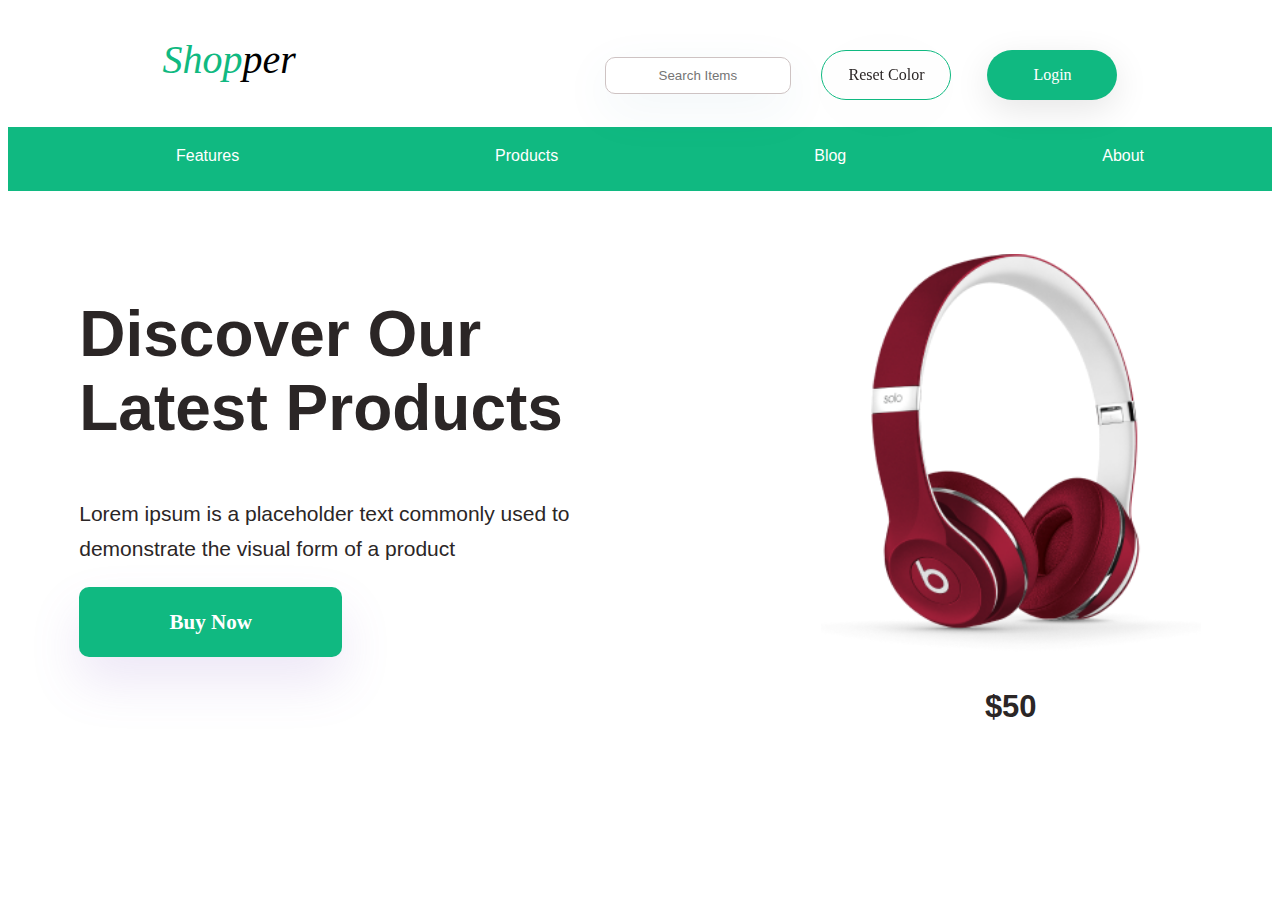
<file: Admin-Panel/index.html>
<!DOCTYPE html>
<html lang="en">
<head>
    <meta charset="UTF-8">
    <meta http-equiv="X-UA-Compatible" content="IE=edge">
    <meta name="viewport" content="width=device-width, initial-scale=1.0">
    <title>Shopper</title>
    <link rel="stylesheet" href="./Style/index.css">
</head>
<body>
    <header class="header">
        <div class="container">
            <h1 class="logo">
                Shop<span>per</span>
            </h1>
            <div class="nav">
                <input class="search" type="text" placeholder="Search Items">
                 <button class="btn-over" class="btn" id="btn">
                    Reset Color
                 </button>
                 <button class="login"data-target="#login" data-toggle="modal">
                    <a href="admin.html" class="open_pop_up">
                        Login 
                    </a>
                 </button>
                 <div class="pop_up">
                    <div class="pop_up_container">
                        <div class="pop_up_body">
                            <p></p>
                            <form action="">
                                <input type="text" placeholder="Name">
                                <input type="text" placeholder="Password">
                                <button>Login</button>
                            </form>
                            <div class="pop_up_close">
                                 x
                            </div>
                        </div>
                    </div>
                 </div>
                 
            </div>
        </div>
        <nav class="content">
            <ul class="content-ul">
                <li class="content-li"><a href="#" class="item-link">
                    Features 
                </a></li>
                <li class="content-li"><a href="#" class="item-link">
                    Products
                </a></li>
                <li class="content-li"><a href="#" class="item-link">
                    Blog
                </a></li>
                <li class="content-li"><a href="#" class="item-link">
                    About
                </a></li>
            </ul>
        </nav>
    </header>
    <section class="main-content">
        <div class="main-sec">
            <h1 class="main-h1">
                Discover Our Latest  Products
            </h1>
            <p class="main-p">
                Lorem ipsum is a placeholder text commonly used to demonstrate the visual form of a product
            </p>
            <button class="btn">
                Buy Now
            </button>
        </div>
        <div class="main-sec-2">
            <img src="image 6.png" alt="">
            <p class="bay">
                $50
            </p>
        </div>
    </section>
    <script src="app.js"></script>
</body>
</html>
</file>
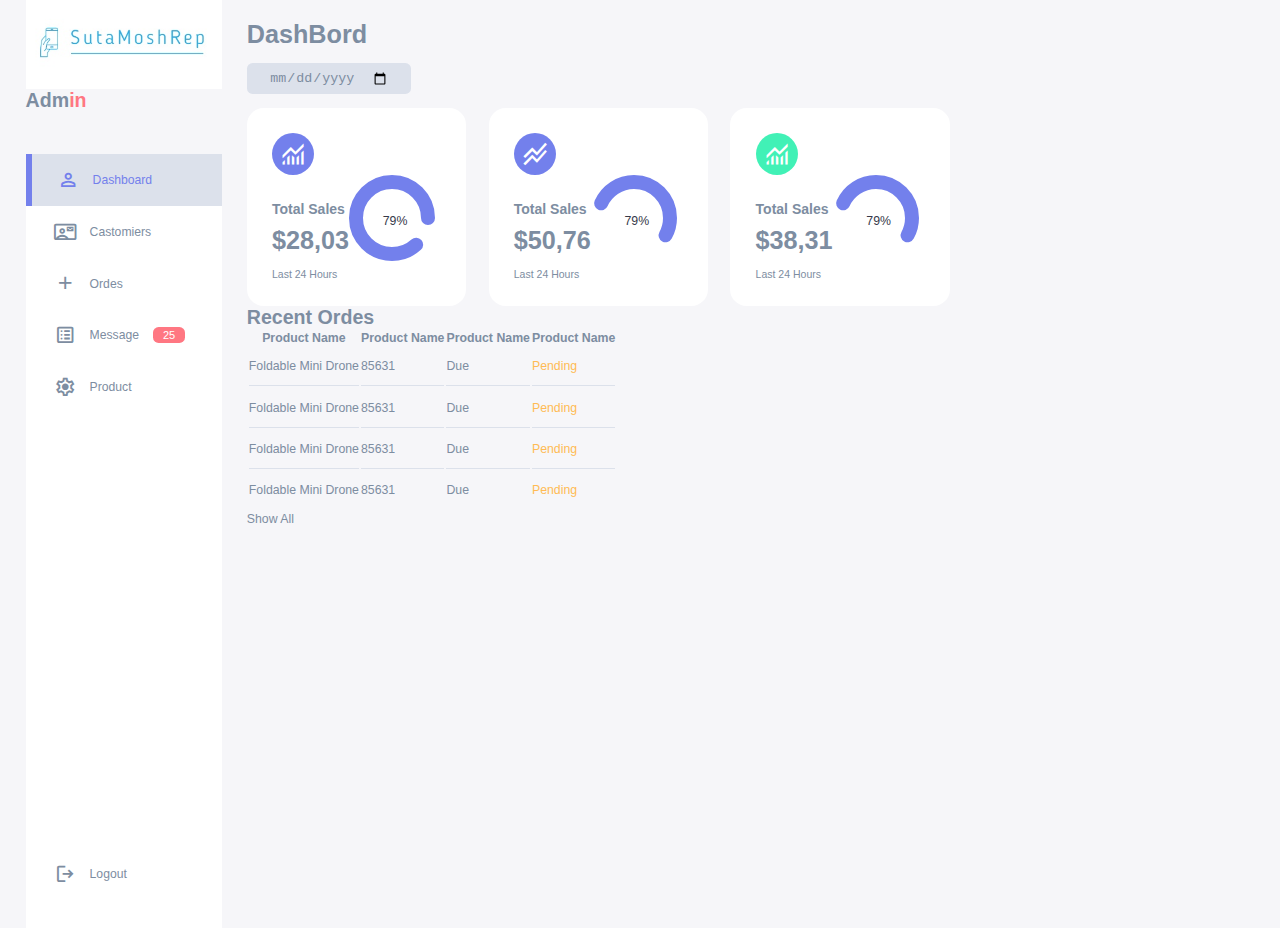
<file: Admin-Panel/admin.html>
<!DOCTYPE html>
<html lang="en">
<head>
    <meta charset="UTF-8">
    <meta http-equiv="X-UA-Compatible" content="IE=edge">
    <meta name="viewport" content="width=device-width, initial-scale=1.0">
    <title>Admin-Panel</title>
    <link rel="stylesheet" href="https://fonts.googleapis.com/css2?family=Material+Symbols+Outlined:opsz,wght,FILL,GRAD@20..48,100..700,0..1,-50..200" />
    <link rel="stylesheet" href="./Style/mobile.css">
    <link rel="stylesheet" href="./Style/style.css">
    <link rel="preconnect" href="https://fonts.googleapis.com">
<link rel="preconnect" href="https://fonts.gstatic.com" crossorigin>
</head>
<body>
    <div class="container">
        <aside>
            <div class="top">
                <img src="logo.jpg" alt="">
                <h2>Adm<span class="danger">in</span></h2>
            </div>
            <div class="close" id="close-btn">
                <span class="material-icons-sharp">
                    close
                </span>
            </div>
            <div class="sidebar">
                <a href="#" class="active">
                    <span class="material-symbols-outlined">
                        person
                        </span>
                    <h3>Dashboard</h3>
                </a> <a href="#">
                    <span class="material-symbols-outlined">
                        contact_mail
                        </span>
                    <h3>Castomiers</h3>
                </a> 
                </a> <a href="#">
                    <span class="material-symbols-outlined">
                        add
                        </span>
                    <h3>Ordes</h3>
                </a> <a href="#">
                    <span class="material-symbols-outlined">
                        list_alt
                        </span>
                    <h3>Message</h3>
                    <span  class="message-cout" class="material-symbols-outlined">
                       25
                        </span>
                </a>
                    <a href="#">
                        <span class="material-symbols-outlined">
                            settings
                            </span>
                        <h3>Product</h3>
                    </a>
                    <a href="#">
                        <span class="material-symbols-outlined">
                            logout
                            </span>
                        <h3>Logout</h3>
                    </a>
                </a>
            </div>
        </aside>
        <main>
            <h1>DashBord</h1>
            <div class="date">
                <input type="date">
            </div>
            <div class="insights">
                <div class="sales">
                    <span class="material-symbols-outlined">
                        monitoring
                        </span>
                        <div class="middle">
                            <div class="left">
                                <h3>Total Sales</h3>
                                <h1>$28,03</h1>
                            </div>
                            <div class="progress">
                                <svg>
                                    <circle cx='38' cy='38' r='36'></circle>
                                </svg>
                                <div class="number">
                                    <p>79%</p>
                                </div>
                            </div>
                        </div>
                        <small class="text-muted">
                            Last 24 Hours
                        </small>
                </div>
                <div class="expensis">
                    <span class="material-symbols-outlined">
                        stacked_line_chart
                        </span>
                        <div class="middle">
                            <div class="left">
                                <h3>Total Sales</h3>
                                <h1>$50,76</h1>
                            </div>
                            <div class="progress">
                                <svg>
                                    <circle cx='38' cy='38' r='36'></circle>
                                </svg>
                                <div class="number">
                                    <p>79%</p>
                                </div>
                            </div>
                        </div>
                        <small class="text-muted">
                            Last 24 Hours
                        </small>
                </div>
                <div class="income">
                    <span class="material-symbols-outlined">
                        monitoring
                        </span>
                        <div class="middle">
                            <div class="left">
                                <h3>Total Sales</h3>
                                <h1>$38,31</h1>
                            </div>
                            <div class="progress">
                                <svg>
                                    <circle cx='38' cy='38' r='36'></circle>
                                </svg>
                                <div class="number">
                                    <p>79%</p>
                                </div>
                            </div>
                        </div>
                        <small class="text-muted">
                            Last 24 Hours
                        </small>
                </div>
            </div>
            <div class="recent-order">
                <h2>Recent Ordes</h2>
                <table>
                    <thead>
                        <tr>
                            <th>Product Name</th>
                            <th>Product Name</th>
                            <th>Product Name</th>
                            <th>Product Name</th>
                        </tr>
                    </thead>
                    <tbody>
                        <tr>
                            <td>
                                Foldable Mini Drone
                            </td>
                            <td>
                                85631
                            </td>
                            <td>
                                Due
                            </td>
                            <td class="warning">
                                Pending
                            </td>
                        </tr>
                        <tr>
                            <td>
                                Foldable Mini Drone
                            </td>
                            <td>
                                85631
                            </td>
                            <td>
                                Due
                            </td>
                            <td class="warning">
                                Pending
                            </td>
                        </tr>
                        <tr>
                            <td>
                                Foldable Mini Drone
                            </td>
                            <td>
                                85631
                            </td>
                            <td>
                                Due
                            </td>
                            <td class="warning">
                                Pending
                            </td>
                        </tr>
                        <tr>
                            <td>
                                Foldable Mini Drone
                            </td>
                            <td>
                                85631
                            </td>
                            <td>
                                Due
                            </td>
                            <td class="warning">
                                Pending
                            </td>
                        </tr>
                    </tbody>
                </table>
                <a href="#!">Show All</a>
            </div>
        </main>
    </div>
    <script src="app.js"></script>
</body>
</html>
</file>
<file: Admin-Panel/Style/index.css>
body {
  height: 100vh;
}

.header .container {
  display: -webkit-box;
  display: -ms-flexbox;
  display: flex;
  -ms-flex-pack: distribute;
      justify-content: space-around;
  -webkit-box-align: center;
      -ms-flex-align: center;
          align-items: center;
}

.header .container .logo {
  font-family: 'Montserrat';
  font-style: italic;
  font-weight: 400;
  font-size: 40px;
  line-height: 49px;
  color: #10B981;
}

.header .container span {
  color: #000;
}

.header .container .nav {
  margin-top: 2rem;
}

.header .container .search {
  background: #FFFFFF;
  -webkit-box-shadow: 0px 15px 50px rgba(46, 131, 158, 0.07);
          box-shadow: 0px 15px 50px rgba(46, 131, 158, 0.07);
  border-radius: 10px;
  width: 180px;
  height: 33px;
  border: 1px solid #cec3c3;
  text-align: center;
  margin-right: 2em;
}

.header .container .search:hover {
  color: #10B981;
  -webkit-transition: 0.7s ease-in-out;
  transition: 0.7s ease-in-out;
}

.header .container .btn-over {
  border: 1px solid #10B981;
  -webkit-filter: drop-shadow(0px 10px 35px rgba(0, 0, 0, 0.1));
          filter: drop-shadow(0px 10px 35px rgba(0, 0, 0, 0.1));
  border-radius: 30px;
  font-family: 'Montserrat';
  font-style: normal;
  font-weight: 500;
  font-size: 16px;
  line-height: 30px;
  color: #2B2626;
  background: inherit;
  width: 130px;
  height: 50px;
  margin-right: 2em;
}

.header .container .btn-over:hover {
  background-color: #10B981;
  border: 0.6px solid #000;
  color: #FFFFFF;
  -webkit-transition: 0.6s ease-in;
  transition: 0.6s ease-in;
}

.header .container .login {
  width: 130px;
  height: 50px;
  font-family: 'Montserrat';
  font-style: normal;
  font-weight: 500;
  font-size: 16px;
  line-height: 30px;
  color: #FFFFFF;
  -webkit-box-align: center;
      -ms-flex-align: center;
          align-items: center;
  background: #10B981;
  -webkit-box-shadow: 0px 10px 35px rgba(0, 0, 0, 0.1);
          box-shadow: 0px 10px 35px rgba(0, 0, 0, 0.1);
  border-radius: 30px;
  border: none;
}

.header .container .login:hover {
  color: #000;
  background: none;
  border: 1px solid #10B981;
  -webkit-transition: 0.6s ease-in;
  transition: 0.6s ease-in;
}

.header .content {
  background: #10B981;
  color: #FFFFFF;
  height: 4rem;
  background-repeat: no-repeat;
  background-size: cover;
  background-position: center;
}

.header .content .content-ul {
  display: -webkit-box;
  display: -ms-flexbox;
  display: flex;
  -ms-flex-pack: distribute;
      justify-content: space-around;
  padding-top: 1.3em;
}

.header .content .content-li {
  list-style: none;
  color: #FFFFFF;
}

.header .content .item-link {
  text-decoration: none;
  color: #FFFFFF;
  font-family: 'Segoe UI', Tahoma, Geneva, Verdana, sans-serif;
}

.header .content .item-link:hover {
  color: #000;
  border-bottom: 1px solid #FFFFFF;
  -webkit-transition: 0.6s ease-in;
  transition: 0.6s ease-in;
}

.main-content {
  display: -webkit-box;
  display: -ms-flexbox;
  display: flex;
  -ms-flex-pack: distribute;
      justify-content: space-around;
  -webkit-box-orient: vertical;
  -webkit-box-direction: normal;
      -ms-flex-direction: center;
          flex-direction: center;
  margin-top: 5%;
}

.main-content .main-h1 {
  font-family: 'Montserrat',sans-serif;
  font-style: normal;
  font-weight: 600;
  font-size: 64px;
  color: #2B2626;
  width: 599px;
  height: 156px;
}

.main-content .main-p {
  width: 549px;
  height: 70px;
  font-family: 'Montserrat',sans-serif;
  font-style: normal;
  font-weight: 500;
  font-size: 21px;
  line-height: 35px;
  color: #2B2626;
}

.main-content .btn {
  background: #10B981;
  -webkit-box-shadow: 0px 25px 50px rgba(132, 94, 194, 0.15);
          box-shadow: 0px 25px 50px rgba(132, 94, 194, 0.15);
  border-radius: 10px;
  width: 263px;
  height: 70px;
  font-family: 'Montserrat';
  font-style: normal;
  font-weight: 600;
  font-size: 21px;
  line-height: 26px;
  color: #FFFFFF;
  border: none;
}

.main-content img {
  width: 380px;
  height: 399px;
}

.main-content .bay {
  font-family: 'Montserrat',sans-serif;
  font-style: normal;
  font-weight: 600;
  font-size: 31px;
  line-height: 38px;
  color: #2B2626;
  text-align: center;
}

/*Modal*/
.open_pop_up {
  text-decoration: none;
  color: #fff;
}

.pop_up {
  display: none;
  width: 100%;
  height: 100px;
  position: fixed;
  left: 0;
  top: 0;
  z-index: 2;
  background-color: rgba(0, 0, 0, 0.8);
  -webkit-transition: .4s ease-in-out;
  transition: .4s ease-in-out;
}

.pop_up_container {
  display: -webkit-box;
  display: -ms-flexbox;
  display: flex;
  width: 100%;
  height: 100%;
}

.pop_up_body {
  margin: auto;
  width: 500px;
  background-color: #fff;
  border-radius: 18px;
  text-align: center;
  padding: 100px 15px 110px 15px;
  position: relative;
}

.pop_up_body input {
  display: block;
  margin: 25px auto 0px auto;
  width: 330px;
  padding: 17px 20px;
  background-color: #e5e5e5;
  border-radius: 10px;
  border: none;
  font-family: 'Lucida Sans', 'Lucida Sans Regular', 'Lucida Grande', 'Lucida Sans Unicode', Geneva, Verdana, sans-serif;
  font-weight: 500;
  font-size: 18px;
  color: #89909F;
}

.pop_up_body input:focus {
  outline: none;
}

.pop_up_body button {
  cursor: pointer;
  display: block;
  width: 330px;
  margin: 60px auto 0px auto;
  padding: 20px 0px;
  font-weight: 500;
  border-radius: 10px;
}

.pop_up_close {
  position: absolute;
  top: 15px;
  right: 15px;
  font-size: 21px;
  cursor: pointer;
}

.pop_up.active {
  display: block;
}
/*# sourceMappingURL=index.css.map */
</file>
<file: Admin-Panel/Style/mobile.css>
/* No CSS *//*# sourceMappingURL=mobile.css.map */
</file>
<file: Admin-Panel/Style/style.css>
* {
  margin: 0;
  padding: 0;
  outline: 0;
  -webkit-appearance: 0;
     -moz-appearance: 0;
          appearance: 0;
  border: 0;
  text-decoration: none;
  list-style: none;
  -webkit-box-sizing: border-box;
          box-sizing: border-box;
}

html {
  font-size: 14px;
}

html body {
  width: 100vw;
  height: 100vh;
  font-family: 'Roboto',sans-serif;
  font-size: 0.88rem;
  background: #f6f6f9;
  -webkit-user-select: none;
     -moz-user-select: none;
      -ms-user-select: none;
          user-select: none;
  overflow-x: hidden;
  color: #7d8da1;
}

html .container {
  display: -ms-grid;
  display: grid;
  width: 96%;
  margin: 0 auto;
  gap: 1.8rem;
  -ms-grid-columns: 14rem auto 23rem;
      grid-template-columns: 14rem auto 23rem;
}

html .container aside {
  height: 100vh;
}

html .container .aside .top {
  background: #fff;
  display: -webkit-box;
  display: -ms-flexbox;
  display: flex;
  -webkit-box-align: center;
      -ms-flex-align: center;
          align-items: center;
  -webkit-box-pack: justify;
      -ms-flex-pack: justify;
          justify-content: space-between;
  margin-top: 1.4rem;
}

html .container aside .logo {
  display: -webkit-box;
  display: -ms-flexbox;
  display: flex;
  gap: 0.8rem;
}

html .container aside .logo img {
  width: 2rem;
  height: 2rem;
}

html .container aside .close {
  display: none;
}

html .container aside .sidebar {
  background: #fff;
  display: -webkit-box;
  display: -ms-flexbox;
  display: flex;
  -webkit-box-orient: vertical;
  -webkit-box-direction: normal;
      -ms-flex-direction: column;
          flex-direction: column;
  height: 86vh;
  position: relative;
  top: 3rem;
}

html .container aside h3 {
  font-weight: 500;
}

html .container aside .sidebar a {
  display: -webkit-box;
  display: -ms-flexbox;
  display: flex;
  color: #7d8da1;
  margin-left: 2rem;
  gap: 1rem;
  -webkit-box-align: center;
      -ms-flex-align: center;
          align-items: center;
  position: relative;
  height: 3.7rem;
  -webkit-transition: all 300ms ease;
  transition: all 300ms ease;
}

html .container aside .sidebar a span {
  font-size: 1.6rem;
  -webkit-transition: all 300ms ease;
  transition: all 300ms ease;
}

html .container aside .sidebar a:last-child {
  position: absolute;
  bottom: 2rem;
  width: 100%;
}

html .container aside .sidebar a.active {
  background: #dce1eb;
  color: #7380ec;
  margin-left: 0;
}

html .container aside .sidebar a.active::before {
  content: "";
  width: 6px;
  height: 100%;
  background: #7380ec;
}

html .container aside .sidebar a.active span {
  color: #7380ec;
  margin-left: calc(1rem - 3px);
}

html .container aside .sidebar a:hover {
  color: #7380ec;
}

html .container aside .sidebar a:hover span {
  margin-left: 1rem;
}

html .container aside .sidebar .message-cout {
  background: #ff7782;
  color: #fff;
  padding: 2px 10px;
  font-size: 11px;
  border-radius: 0.4rem;
}

html main {
  margin-top: 1.4rem;
}

html main .date {
  display: inline-block;
  background: #dce1eb;
  border-radius: 0.4rem;
  margin-top: 1rem;
  padding: 0.5rem 1.6rem;
}

html main .date input[type="date"] {
  background: transparent;
  color: #7d8da1;
}

html main .insights {
  display: -ms-grid;
  display: grid;
  -ms-grid-columns: (1fr)[3];
      grid-template-columns: repeat(3, 1fr);
  gap: 1.6rem;
}

html main .insights > div {
  background: #fff;
  padding: 1.8rem;
  border-radius: 1.2rem;
  margin-top: 1rem;
  -webkit-box-shadow: 0 2rem 3rem var(#dce1eb);
          box-shadow: 0 2rem 3rem var(#dce1eb);
  -webkit-transition: all 300ms ease;
  transition: all 300ms ease;
}

html main .insights > div:hover {
  -webkit-box-shadow: none;
          box-shadow: none;
}

html main .insights > div span {
  background: #7380ec;
  padding: 0.5rem;
  border-radius: 50%;
  color: #fff;
  font-size: 2rem;
}

html main .insights > div.expenses {
  background: #ff7782;
}

html main .insights > div.income span {
  background: #41f1b6;
}

html main .insights > div .middle {
  display: -webkit-box;
  display: -ms-flexbox;
  display: flex;
  -webkit-box-align: center;
      -ms-flex-align: center;
          align-items: center;
  -webkit-box-pack: justify;
      -ms-flex-pack: justify;
          justify-content: space-between;
}

html main .insights h3 {
  margin: 1rem 0 0.6rem;
  font-size: 1rem;
}

html main .insights .progress {
  position: relative;
  width: 92px;
  height: 92px;
  border-radius: 50%;
}

html main .insights svg {
  width: 7rem;
  height: 7rem;
}

html main .insights svg circle {
  fill: none;
  stroke: #7380ec;
  stroke-width: 14;
  stroke-linecap: round;
  -webkit-transform: translate(5px, 5px);
          transform: translate(5px, 5px);
  stroke-dasharray: 110;
  stroke-dashoffset: 92;
}

html main .insights .sales svg circle {
  stroke-dashoffset: -30;
  stroke-dasharray: 200;
}

html main .insights .expenses svg circle {
  stroke-dashoffset: 20;
  stroke-dasharray: 80;
}

html main .insights .expenses svg circle {
  stroke-dashoffset: 35;
  stroke-dasharray: 85;
}

html main .insights .progress .number {
  position: absolute;
  top: 0;
  left: 0;
  height: 100%;
  width: 100%;
  display: -webkit-box;
  display: -ms-flexbox;
  display: flex;
  -webkit-box-pack: center;
      -ms-flex-pack: center;
          justify-content: center;
  -webkit-box-align: center;
      -ms-flex-align: center;
          align-items: center;
}

html main .recent-orders {
  margin-top: 5%;
}

html main .recent-orders h2 {
  margin-bottom: 0.8rem;
}

html main .recent-orders table {
  background: #fff;
  width: 100%;
  border-radius: 1.2rem;
  padding: 1.8rem;
  -webkit-box-align: center;
      -ms-flex-align: center;
          align-items: center;
  -webkit-box-shadow: 0 2rem 3rem var(#dce1eb);
          box-shadow: 0 2rem 3rem var(#dce1eb);
  -webkit-transition: all 300ms ease;
  transition: all 300ms ease;
}

html main .recent-orders table:hover {
  -webkit-box-shadow: none;
          box-shadow: none;
}

html main table tbody td {
  height: 2.8rem;
  border-bottom: 1px solid #dce1eb;
  color: #7d8da1;
}

html main table tbody tr:last-child td {
  border: none;
}

html main .recent-orders a {
  text-align: center;
  display: block;
  margin: 1rem auto;
  color: #7380ec;
}

a {
  color: #7d8da1;
}

img {
  display: block;
  width: 100%;
}

h1 {
  font-weight: 800;
  font-size: 1.8rem;
}

h2 {
  font-size: 1.4rem;
}

h3 {
  font-size: 0.87rem;
}

h4 {
  font-size: 0.8rem;
}

h5 {
  font-size: 0.77rem;
}

small {
  font-size: 0.75rem;
}

.profile-photo {
  width: 2.8rem;
  height: 2.8rem;
  border-radius: 50%;
  overflow: hidden;
}

.text-muted {
  color: #7d8da1;
}

p {
  color: #363949;
}

b {
  color: #7d8da1;
}

.primary {
  color: #7380ec;
}

.danger {
  color: #ff7782;
}

.success {
  color: #41f1b6;
}

.warning {
  color: #ffbb55;
}
/*# sourceMappingURL=style.css.map */
</file>
